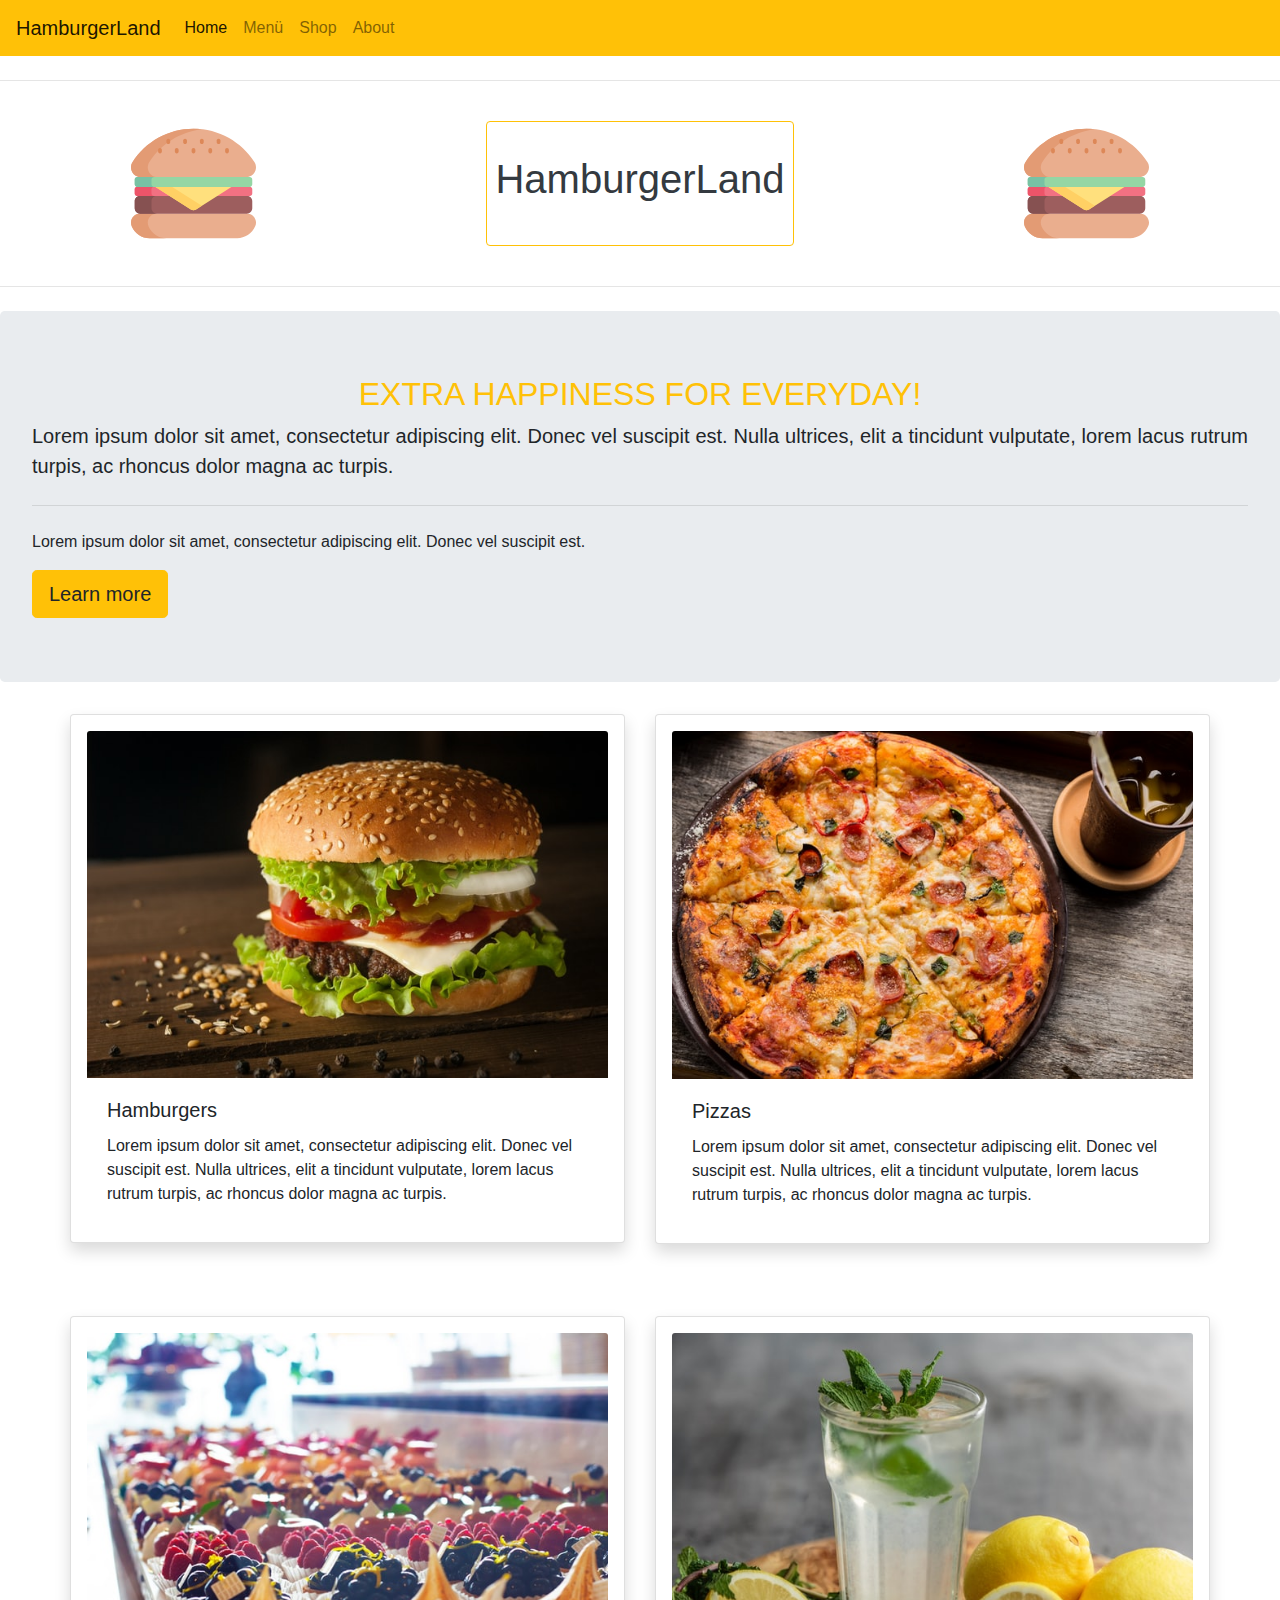
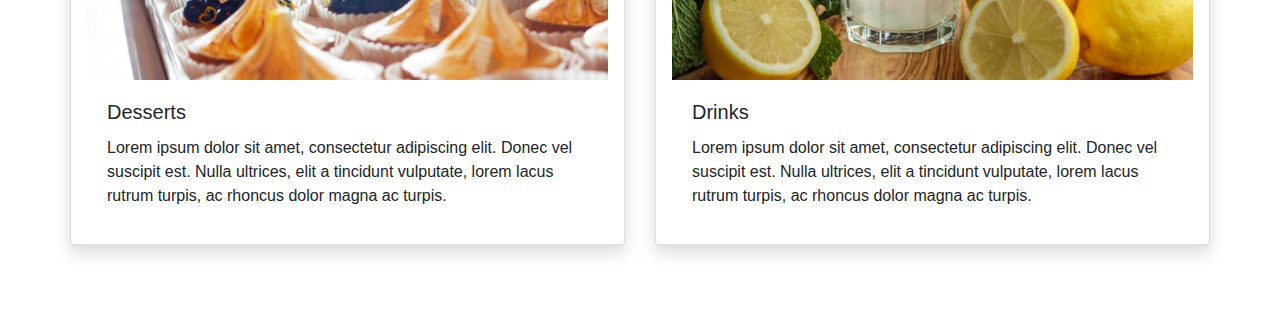
<file: index.html>
<!DOCTYPE html>
<html lang="en">

<head>
    <meta charset="UTF-8">
    <meta name="viewport" content="width=device-width, initial-scale=1, shrink-to-fit=no">
    <title>Home</title>
    <link rel="stylesheet" href="css/bootstrap.min.css">
    <link rel="stylesheet" href="style.css">
</head>

<body>
    <nav class="navbar navbar-expand-lg navbar-light bg-warning">
        <a class="navbar-brand" href="index.html">HamburgerLand</a>
        <button class="navbar-toggler" type="button" data-toggle="collapse" data-target="#navbarNav"
            aria-controls="navbarNav" aria-expanded="false" aria-label="Toggle navigation">
            <img class="navbar-toggler-icon" src="ico/001-burger.svg" alt="burger icon">
            <!-- Az eredeti : <span class="navbar-toggler-icon"></span> 
            ehelyett: <img class="navbar-toggler-icon" src="ico/001-burger.svg" alt="burger icon">
            -->
        </button>
        <div class="collapse navbar-collapse" id="navbarNav">
            <ul class="navbar-nav">
                <li class="nav-item active">
                    <a class="nav-link" href="index.html">Home</a>
                </li>
                <li class="nav-item">
                    <a class="nav-link" href="menü.html">Menü</a>
                </li>
                <li class="nav-item">
                    <a class="nav-link" href="shop.html">Shop</a>
                </li>
                <li class="nav-item">
                    <a class="nav-link" href="about.html">About</a>
                </li>
            </ul>
        </div>
    </nav>

    <div class="header">
        <div class="wrapper">
            <hr class="my-4">
            <div class="lead d-inline-flex p-3 justify-content-around">
                <img class="icon" src="ico/001-burger.svg" alt="burger icon">
                <div class="border border-warning rounded d-flex justify-content-center align-items-center p-2">
                    <h1 class="text-dark">HamburgerLand</h1>
                </div>
                <img class="icon" src="ico/001-burger.svg" alt="burger icon">
            </div>
            <hr class="my-4">
        </div>

    </div>

    <div class="jumbotron">
        <h2 class="display-5 text-center text-warning">EXTRA HAPPINESS FOR EVERYDAY!</h2>
        <p class="lead text-justify">Lorem ipsum dolor sit amet, consectetur adipiscing elit. Donec vel
            suscipit est. Nulla ultrices, elit a tincidunt vulputate, lorem lacus rutrum turpis, ac
            rhoncus dolor magna ac turpis.</p>
        <hr class="my-4">
        <p>Lorem ipsum dolor sit amet, consectetur adipiscing elit. Donec vel
            suscipit est.</p>
        <a class="btn btn-warning btn-lg" href="about.html" role="button">Learn more</a>
    </div>

    <div class="container">
        <div class="row">
            <div class="row row-cols-1 row-cols-md-2">
                <div class="col mb-4">
                    <div class="card shadow p-3 mb-5 bg-white rounded">
                        <a class="stretched-link" href="menü.html">
                            <img src="img/burger_ilya-mashkov-unsplash.jpg" class="card-img-top" alt="burger">
                        </a>
                        <div class="card-body">
                        <h5 class="card-title">Hamburgers</h5>
                        <p class="card-text">Lorem ipsum dolor sit amet, consectetur adipiscing elit. Donec vel
                                suscipit est. Nulla ultrices, elit a tincidunt vulputate, lorem lacus rutrum turpis, ac
                                rhoncus dolor magna ac turpis.</p>
                        </div>
                    </div>
                </div>
                <div class="col mb-4">
                    <div class="card shadow p-3 mb-5 bg-white rounded">
                        <a class="stretched-link" href="menü.html">
                            <img src="img/pizza_thomas-tucker-unsplash.jpg" class="card-img-top" alt="pizzas">
                        </a>
                        <div class="card-body">
                            <h5 class="card-title">Pizzas</h5>
                            <p class="card-text">Lorem ipsum dolor sit amet, consectetur adipiscing elit. Donec vel
                                suscipit est. Nulla ultrices, elit a tincidunt vulputate, lorem lacus rutrum turpis, ac
                                rhoncus dolor magna ac turpis.</p>
                        </div>
                    </div>
                </div>
                <div class="col mb-4">
                    <div class="card shadow p-3 mb-5 bg-white rounded">
                        <a class="stretched-link" href="menü.html">
                            <img src="img/desserts_kelvin-yup-unsplash.jpg" class="card-img-top" alt="desserts">
                        </a>
                        <div class="card-body">
                            <h5 class="card-title">Desserts</h5>
                            <p class="card-text">Lorem ipsum dolor sit amet, consectetur adipiscing elit. Donec vel
                                suscipit est. Nulla ultrices, elit a tincidunt vulputate, lorem lacus rutrum turpis, ac
                                rhoncus dolor magna ac turpis.</p>
                        </div>
                    </div>
                </div>
                <div class="col mb-4">
                    <div class="card shadow p-3 mb-5 bg-white rounded">
                        <a class="stretched-link" href="menü.html">
                            <img src="img/drinks_francesca-hotchin-unsplash.jpg" class="card-img-top" alt="drinks">
                        </a>
                        <div class="card-body">
                            <h5 class="card-title">Drinks</h5>
                            <p class="card-text">Lorem ipsum dolor sit amet, consectetur adipiscing elit. Donec vel
                                suscipit est. Nulla ultrices, elit a tincidunt vulputate, lorem lacus rutrum turpis, ac
                                rhoncus dolor magna ac turpis.</p>
                        </div>
                    </div>
                </div>
            </div>
        </div>
    </div>

    <!-- <div>Icons made by <a href="https://www.flaticon.com/authors/freepik" title="Freepik">Freepik</a> from <a
            href="https://www.flaticon.com/" title="Flaticon">www.flaticon.com</a></div> 
        <div>Icons made by <a href="https://www.flaticon.com/authors/wanicon" title="wanicon">wanicon</a> from <a href="https://www.flaticon.com/"     title="Flaticon">www.flaticon.com</a></div><div>Icons made by <a href="https://www.flaticon.com/authors/good-ware" title="Good Ware">Good Ware</a> from <a href="https://www.flaticon.com/"     title="Flaticon">www.flaticon.com</a></div><div>Icons made by <a href="https://www.flaticon.com/authors/freepik" title="Freepik">Freepik</a> from <a href="https://www.flaticon.com/"     title="Flaticon">www.flaticon.com</a></div><div>Icons made by <a href="https://www.flaticon.com/authors/inipagistudio" title="inipagistudio">inipagistudio</a> from <a href="https://www.flaticon.com/"     title="Flaticon">www.flaticon.com</a></div><div>Icons made by <a href="https://www.flaticon.com/authors/iconixar" title="iconixar">iconixar</a> from <a href="https://www.flaticon.com/"     title="Flaticon">www.flaticon.com</a></div>
        -->
    <script src="js/jquery-3.5.1.min.js"></script>
    <script src="js/bootstrap.min.js"></script>
    <script src="main.js"></script>
</body>

</html>
</file>
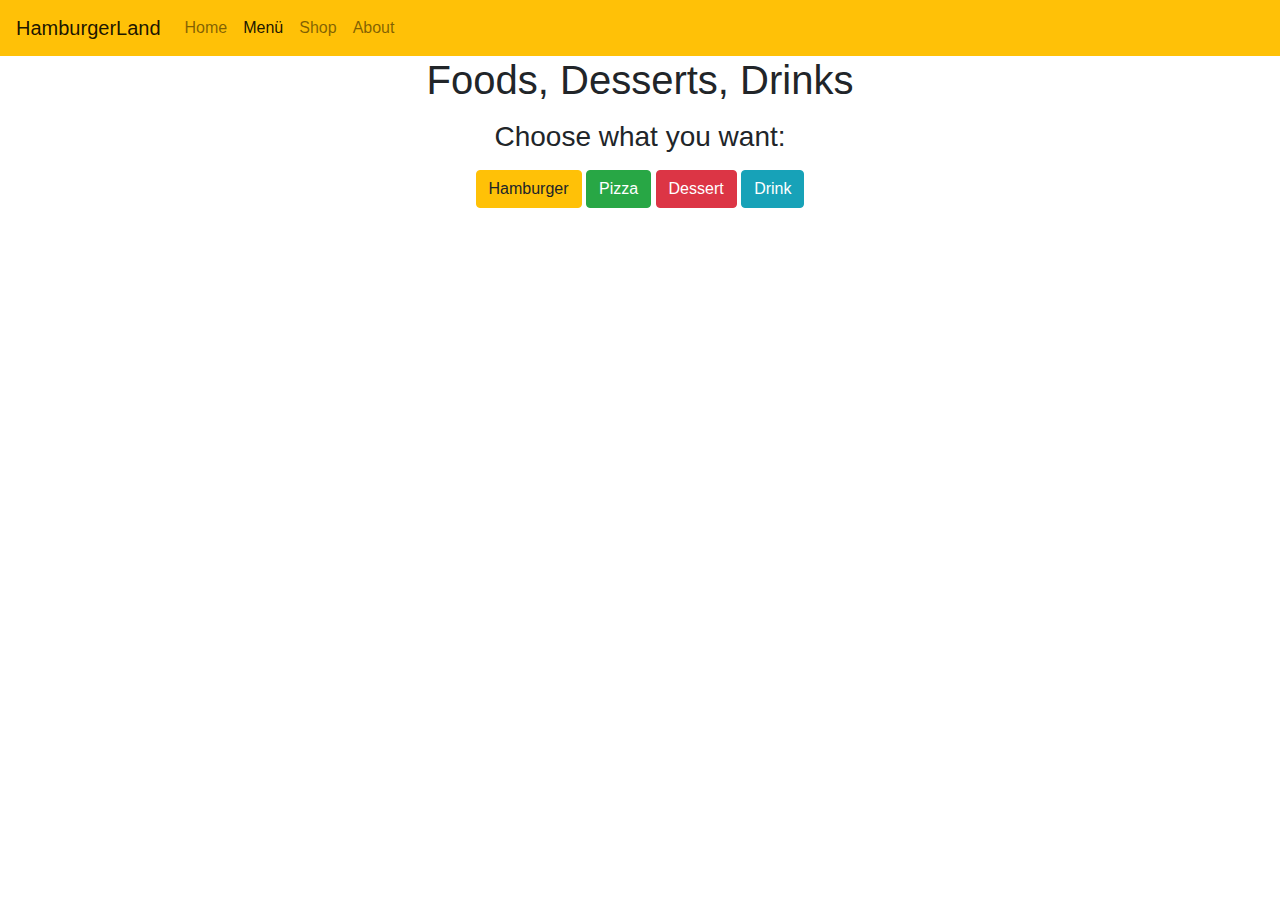
<file: menü.html>
<!DOCTYPE html>
<html lang="en">

<head>
    <meta charset="UTF-8">
    <meta name="viewport" content="width=device-width, initial-scale=1, shrink-to-fit=no">
    <title>Menü</title>
    <link href="css/bootstrap.min.css" rel="stylesheet">
    <link rel="stylesheet" href="style.css">
</head>

<body>
    <nav class="navbar navbar-expand-lg navbar-light bg-warning">
        <a class="navbar-brand" href="index.html">HamburgerLand</a>
        <button class="navbar-toggler" type="button" data-toggle="collapse" data-target="#navbarNav"
            aria-controls="navbarNav" aria-expanded="false" aria-label="Toggle navigation">
            <img class="navbar-toggler-icon" src="ico/001-burger.svg" alt="burger icon">
            <!-- Az eredeti : <span class="navbar-toggler-icon"></span> 
            ehelyett: <img class="navbar-toggler-icon" src="ico/001-burger.svg" alt="burger icon">
            -->
        </button>
        <div class="collapse navbar-collapse" id="navbarNav">
            <ul class="navbar-nav">
                <li class="nav-item">
                    <a class="nav-link" href="index.html">Home</a>
                </li>
                <li class="nav-item">
                    <a class="nav-link active" href="menü.html">Menü</a>
                </li>
                <li class="nav-item">
                    <a class="nav-link" href="shop.html">Shop</a>
                </li>
                <li class="nav-item">
                    <a class="nav-link" href="about.html">About</a>
                </li>
            </ul>
        </div>
    </nav>


    <div class="heading container-lg">
        <div class="row">
            <div class="col-lg">
                <h1 class="text-center">Foods, Desserts, Drinks</h1>
            </div>
        </div>
    </div>


    <div class="choose text-center container-lg">
        <div class="row">
            <div class="col-lg">
                <h3 class="p-2">Choose what you want:</h3>
            </div>
        </div>
    </div>


    <div class="menu container-lg">
        <div class="row">
            <div class="col-lg">
                <div class="row">
                    <div class="col-lg">
                        <p class="text-center">
                            <a class="btn btn-warning" data-toggle="collapse" href="#multiCollapseExample1"
                                role="button" aria-expanded="false" aria-controls="multiCollapseExample1">Hamburger</a>
                            <button class="btn btn-success" type="button" data-toggle="collapse"
                                data-target="#multiCollapseExample2" aria-expanded="false"
                                aria-controls="multiCollapseExample2">Pizza</button>
                            <button class="btn btn-danger" type="button" data-toggle="collapse"
                                data-target="#multiCollapseExample3" aria-expanded="false"
                                aria-controls="multiCollapseExample3">Dessert</button>
                            <button class="btn btn-info" type="button" data-toggle="collapse"
                                data-target="#multiCollapseExample4" aria-expanded="false"
                                aria-controls="multiCollapseExample4">Drink</button>
                        </p>
                    </div>
                </div>
            </div>

        </div>
        <div class="row">
            <div class="col-lg">
                <div class="row">
                    <div class="col-lg">
                        <div class="collapse multi-collapse" id="multiCollapseExample1">
                            <div class="card card-body border-warning">
                                <ul class="list-group d-flex flex-column">
                                    <li class="list-group-item border-warning"><img class="icon m-1"
                                            src="ico/001-burger.svg">Klassik</li>
                                    <li class="list-group-item border-warning"><img class="icon m-1"
                                            src="ico/001-burger.svg">Cheese</li>
                                    <li class="list-group-item border-warning"><img class="icon m-1"
                                            src="ico/001-burger.svg">Bacon</li>
                                    <li class="list-group-item border-warning"><img class="icon m-1"
                                            src="ico/001-burger.svg">Barbecue</li>
                                    <li class="list-group-item border-warning"><img class="icon m-1"
                                            src="ico/001-burger.svg">Avocado</li>
                                </ul>
                            </div>
                        </div>
                    </div>
                    <div class="col-lg">
                        <div class="collapse multi-collapse" id="multiCollapseExample2">
                            <div class="card card-body border-success">
                                <ul class="list-group d-flex flex-column">
                                    <li class="list-group-item border-success"><img class="icon m-1"
                                            src="ico/icons8-pizza-100.png">Margarita</li>
                                    <li class="list-group-item border-success"><img class="icon m-1"
                                            src="ico/icons8-pizza-100.png">4 Cheese</li>
                                    <li class="list-group-item border-success"><img class="icon m-1"
                                            src="ico/icons8-pizza-100.png">Bacon</li>
                                    <li class="list-group-item border-success"><img class="icon m-1"
                                            src="ico/icons8-pizza-100.png">Spinat</li>
                                    <li class="list-group-item border-success"><img class="icon m-1"
                                            src="ico/icons8-pizza-100.png">Vegan</li>
                                </ul>
                            </div>
                        </div>
                    </div>
                    <div class="col-lg">
                        <div class="collapse multi-collapse" id="multiCollapseExample3">
                            <div class="card card-body border-danger">
                                <ul class="list-group d-flex flex-column">
                                    <li class="list-group-item border-danger"><img class="icon m-1"
                                            src="ico/icons8-dessert-100.png">Waffle</li>
                                    <li class="list-group-item border-danger"><img class="icon m-1"
                                            src="ico/icons8-dessert-100.png">Ice cream</li>
                                    <li class="list-group-item border-danger"><img class="icon m-1"
                                            src="ico/icons8-dessert-100.png">Muffin</li>
                                    <li class="list-group-item border-danger"><img class="icon m-1"
                                            src="ico/icons8-dessert-100.png">Pancake</li>
                                    <li class="list-group-item border-danger"><img class="icon m-1"
                                            src="ico/icons8-dessert-100.png">Chocolate cake</li>
                                </ul>
                            </div>
                        </div>
                    </div>
                    <div class="col-lg">
                        <div class="collapse multi-collapse" id="multiCollapseExample4">
                            <div class="card card-body border-info">
                                <ul class="list-group d-flex flex-column">
                                    <li class="list-group-item border-info"><img class="icon m-1"
                                            src="ico/icons8-cafe-100.png">Espresso</li>
                                    <li class="list-group-item border-info"><img class="icon m-1"
                                            src="ico/icons8-cafe-100.png">Cappuccino</li>
                                    <li class="list-group-item border-info"><img class="icon m-1"
                                            src="ico/icons8-cafe-100.png">Tea</li>
                                    <li class="list-group-item border-info"><img class="icon m-1"
                                            src="ico/icons8-cafe-100.png">Hot Chocolate</li>
                                    <li class="list-group-item border-info"><img class="icon m-1"
                                            src="ico/icons8-cafe-100.png">Beers</li>
                                </ul>
                            </div>
                        </div>
                    </div>
                </div>
            </div>
        </div>
    </div>


    <script src="js/jquery-3.5.1.min.js"></script>
    <script src="js/bootstrap.min.js"></script>
    <script src="main.js"></script>
</body>

</html>
</file>
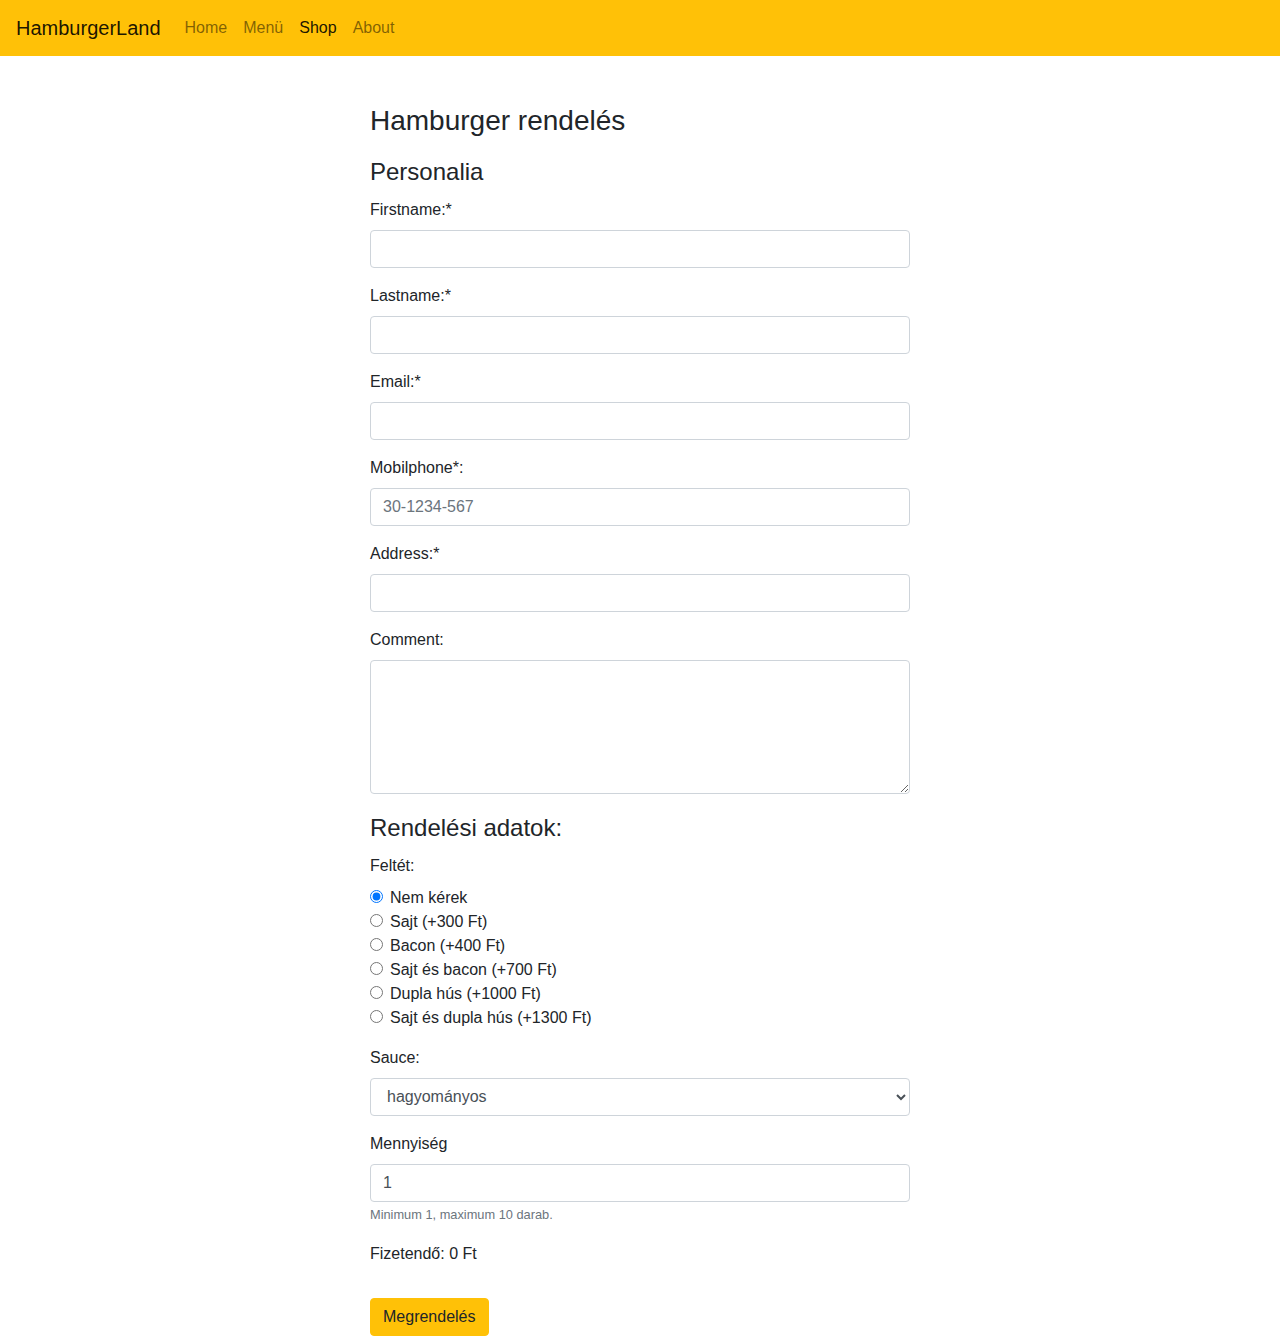
<file: shop.html>
<!DOCTYPE html>
<html lang="en">

<head>
    <meta charset="UTF-8">
    <meta name="viewport" content="width=device-width, initial-scale=1, shrink-to-fit=no">
    <title>Shop</title>
    <link href="css/bootstrap.min.css" rel="stylesheet">
    <link rel="stylesheet" href="style.css">
</head>

<body>
    <nav class="navbar navbar-expand-lg navbar-light bg-warning">
        <a class="navbar-brand" href="index.html">HamburgerLand</a>
        <button class="navbar-toggler" type="button" data-toggle="collapse" data-target="#navbarNav"
            aria-controls="navbarNav" aria-expanded="false" aria-label="Toggle navigation">
            <img class="navbar-toggler-icon" src="ico/001-burger.svg" alt="burger icon">
            <!-- Az eredeti : <span class="navbar-toggler-icon"></span> 
            ehelyett: <img class="navbar-toggler-icon" src="ico/001-burger.svg" alt="burger icon">
            -->
        </button>
        <div class="collapse navbar-collapse" id="navbarNav">
            <ul class="navbar-nav">
                <li class="nav-item">
                    <a class="nav-link" href="index.html">Home</a>
                </li>
                <li class="nav-item">
                    <a class="nav-link" href="menü.html">Menü</a>
                </li>
                <li class="nav-item">
                    <a class="nav-link active" href="shop.html">Shop</a>
                </li>
                <li class="nav-item">
                    <a class="nav-link" href="about.html">About</a>
                </li>
            </ul>
        </div>
    </nav>


    <div class="container">
        <div class="row">
            <div class="col-3"></div>
            <div class="col-6">
                <h3 class="mt-5 mb-3">Hamburger rendelés</h3>
                <form action="">
                    <fieldset>
                        <legend>Personalia</legend>
                        <div class="form-group">
                            <label for="firstName">Firstname:*</label>
                            <input type="text" name="firstName" id="firstName" class="form-control" required>
                        </div>
                        <div class="form-group">
                            <label for="lastName">Lastname:*</label>
                            <input type="text" name="lastName" id="lastName" class="form-control" required>
                        </div>
                        <div class="form-group">
                            <label for="email">Email:*</label>
                            <input type="email" name="email" id="email" class="form-control" required>
                        </div>
                        <div class="form-group">
                            <label for="phone">Mobilphone*:</label>
                            <input type="tel" id="phone" name="phone" class="form-control" placeholder="30-1234-567"
                                pattern="[0-9]{2}-[0-9]{4}-[0-9]{3}" required>
                        </div>
                        <div class="form-group">
                            <label for="address">Address:*</label>
                            <input type="text" name="address" id="address" class="form-control" required>
                        </div>
                        <div class="form-group">
                            <label for="comment">Comment:</label>
                            <textarea class="form-control" rows="5" id="comment" required></textarea>
                        </div>
                    </fieldset>
                    <fieldset>
                        <legend>Rendelési adatok:</legend>
                        <div class="form-group">
                            <label for="topping">Feltét:</label>
                            <div class="form-check">
                                <label class="form-check-label">
                                    <input type="radio" class="form-check-input" name="optradio" value="0" checked>Nem
                                    kérek
                                </label>
                            </div>
                            <div class="form-check">
                                <label class="form-check-label">
                                    <input type="radio" class="form-check-input" name="optradio" value="300">Sajt (+300
                                    Ft)
                                </label>
                            </div>
                            <div class="form-check">
                                <label class="form-check-label">
                                    <input type="radio" class="form-check-input" name="optradio" value="400">Bacon (+400
                                    Ft)
                                </label>
                            </div>
                            <div class="form-check">
                                <label class="form-check-label">
                                    <input type="radio" class="form-check-input" name="optradio" value="700">Sajt és
                                    bacon (+700 Ft)
                                </label>
                            </div>
                            <div class="form-check">
                                <label class="form-check-label">
                                    <input type="radio" class="form-check-input" name="optradio" value="1000">Dupla hús
                                    (+1000 Ft)
                                </label>
                            </div>
                            <div class="form-check">
                                <label class="form-check-label">
                                    <input type="radio" class="form-check-input" name="optradio" value="1300">Sajt és
                                    dupla hús (+1300 Ft)
                                </label>
                            </div>
                        </div>
                        <div class="form-group">
                            <label for="sauce">Sauce:</label>
                            <select class="form-control" name="sauce" id="sauce">
                                <option onclick="sauceCheck()" value="0">hagyományos</option>
                                <option onclick="sauceCheck()" value="100">csípős (+100 Ft)</option>
                                <option onclick="sauceCheck()" value="150">extra csípős (+150 Ft)</option>
                                <option onclick="sauceCheck()" value="160">majonézes (+160 Ft)</option>
                                <option onclick="sauceCheck()" value="170">fűszeres (+170 Ft)</option>
                            </select>
                        </div>
                        <div class="form-group">
                            <label for="amount-input">Mennyiség</label>
                            <input type="number" id="amount-input" name="amount-input" class="form-control" min="1"
                                max="10" value="1" required>
                            <small class="text-form text-muted">
                                Minimum 1, maximum 10 darab.
                            </small>
                        </div>
                        <div class="form-group">
                            Fizetendő:
                            <span class="show-amount">0</span>
                            Ft
                        </div>
                        <button type="button" onclick="calcAmount()" class="btn btn-warning mt-3">Megrendelés</button>
                    </fieldset>
                </form>
            </div>
            <div class="col-3"></div>
        </div>
    </div>
    <script src="js/jquery-3.5.1.min.js"></script>
    <script src="js/bootstrap.min.js"></script>
    <script src="main.js"></script>
</body>

</html>
</file>
<file: style.css>
/*html {
	margin: 0;
	padding: 0;
	border: 0;
}
*/

/* .lead {
	display: flex;
	flex-flow: row nowrap;
	justify-content: space-around;
	align-items: center;
} */
.icon {
	max-width: 10%;
	height: auto;
	display: inline-block;
}

/*About*/

.content {
	padding: 2rem;
}

#googleMap {
	width:100%;
	height:400px;
}

/*Menü*/
</file>
